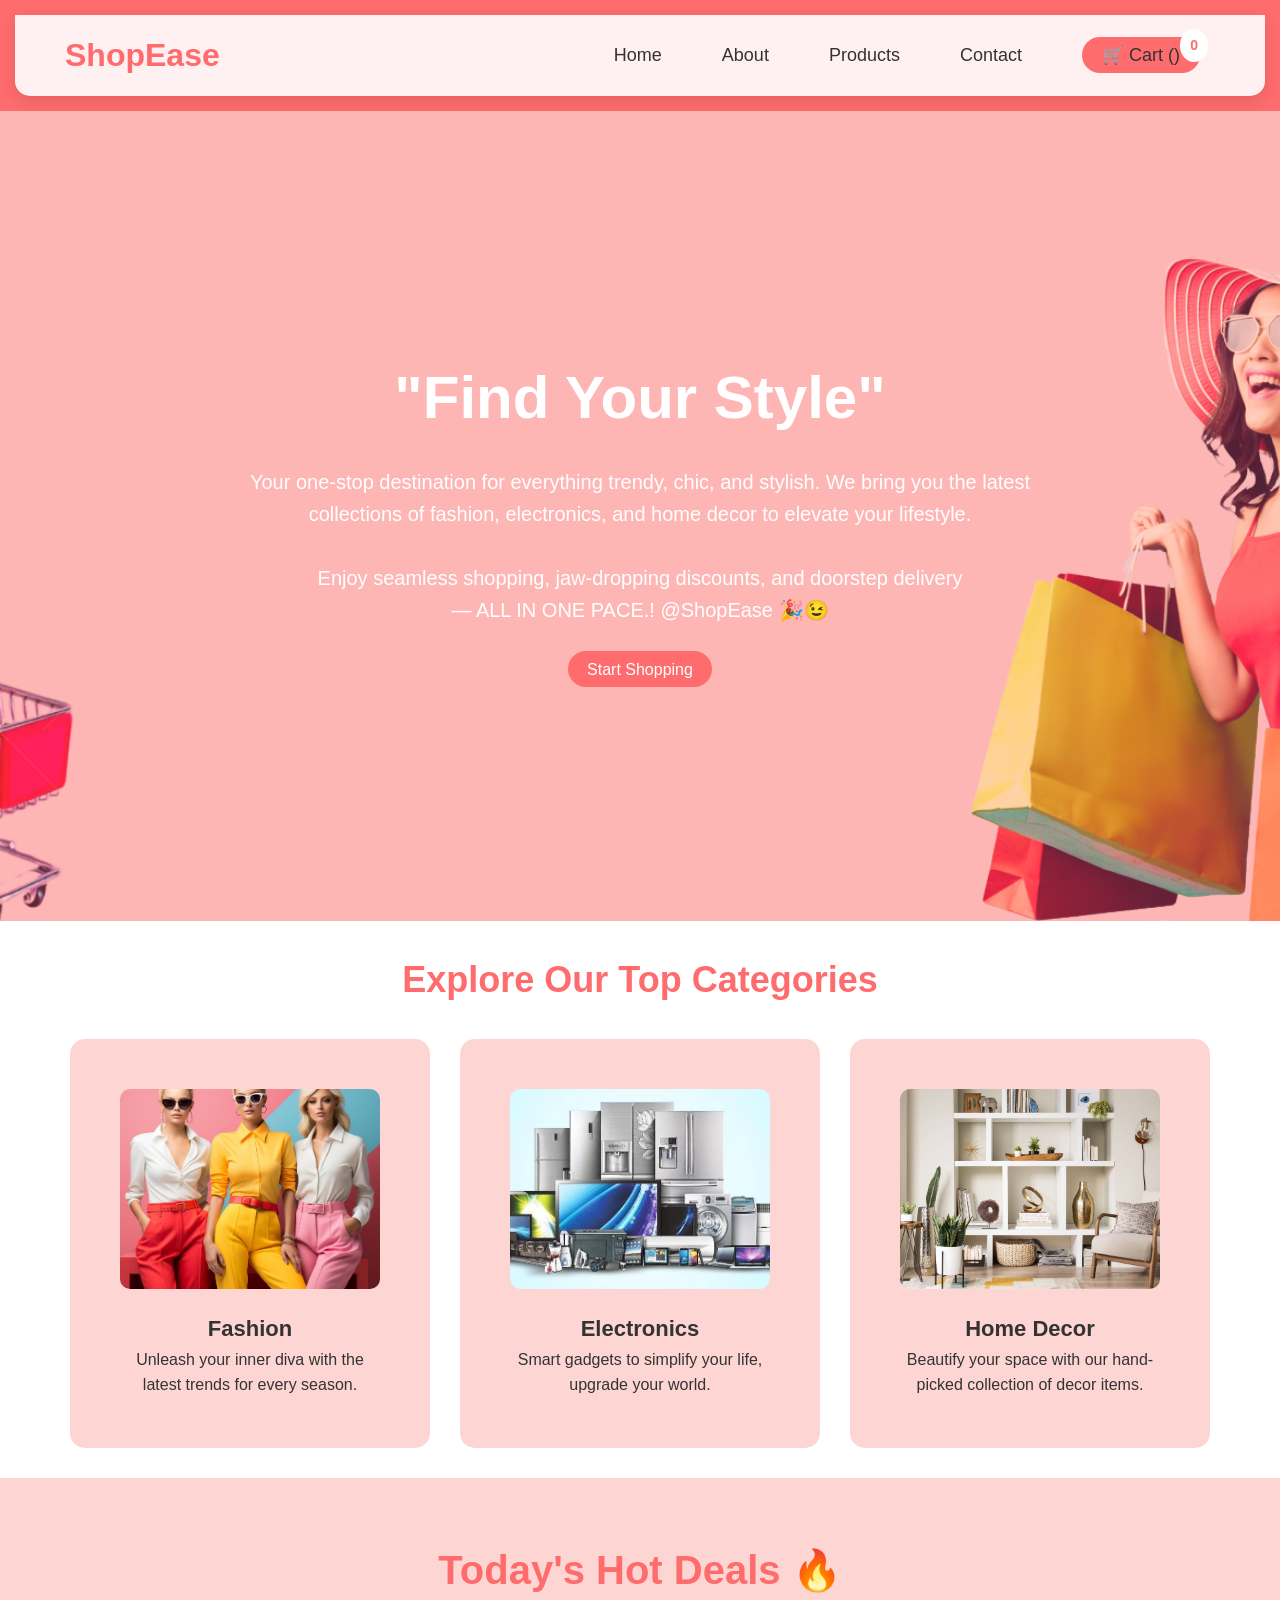
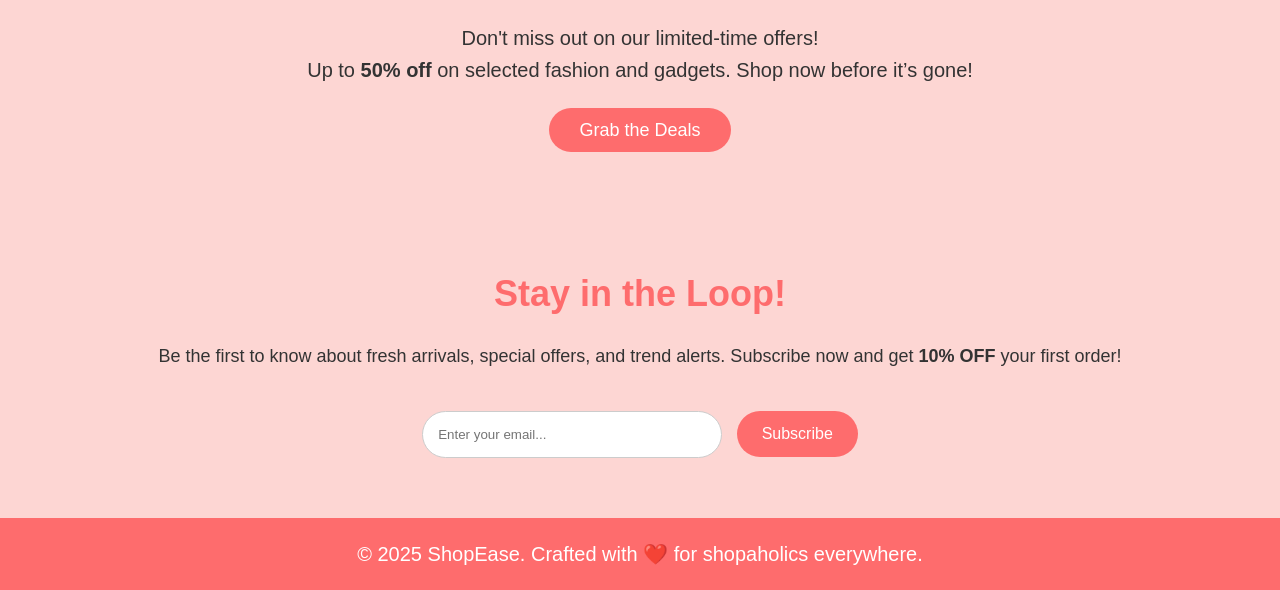
<file: Ecommerce-website/index.html>
<!-- index.html -->
<!DOCTYPE html>
<html lang="en">
<head>
  <meta charset="UTF-8">
  <meta name="viewport" content="width=device-width, initial-scale=1">
  <title>ShopEase - Home</title>
  <link rel="stylesheet" href="style.css">
</head>
<body>
<!-- Navbar --> 
<header>
  <nav class="navbar">
    <div class="logo">ShopEase</div>
    <ul class="nav-links">
      <li><a href="index.html">Home</a></li>
      <li><a href="about.html">About</a></li>
      <li><a href="products.html">Products</a></li>
      <li><a href="contact.html">Contact</a></li>
      <li><a href="cart.html" class="cart-btn">🛒 Cart (<span id="cartItemCount">0</span>)</a></li>
    </ul>
  </nav>
</header>
  <!-- Hero Section -->
  <section class="hero" id="home">
    <div class="hero-content">
      <h1>"Find Your Style"</h1>
<p>Your one-stop destination for everything trendy, chic, and stylish. We bring you the latest<br>
 collections of fashion, electronics, and home decor to elevate your lifestyle.  
    <br><br>Enjoy seamless shopping, jaw-dropping discounts, and doorstep delivery <br>
— ALL IN ONE PACE.! @ShopEase 🎉😉 </p>

      <a href="products.html" class="btn">Start Shopping</a>
    </div>
  </section>

  <!-- Featured Categories -->
  <section class="categories">
    <h2>Explore Our Top Categories</h2>
    <div class="category-grid">
      <div class="category-card">
        <img src="images/fashion.png" alt="Fashion">
        <h3>Fashion</h3>
        <p>Unleash your inner diva with the latest trends for every season.</p>
      </div>
      <div class="category-card">
        <img src="images/electronics.png" alt="Electronics">
        <h3>Electronics</h3>
        <p>Smart gadgets to simplify your life, upgrade your world.</p>
      </div>
      <div class="category-card">
        <img src="images/home.png" alt="Home Decor">
        <h3>Home Decor</h3>
        <p>Beautify your space with our hand-picked collection of decor items.</p>
      </div>
    </div>
  </section>

  <!-- Deals Highlight Section -->
  <section class="deals">
    <h2>Today's Hot Deals 🔥</h2>
    <p>Don't miss out on our limited-time offers!  
    <br>Up to <strong>50% off</strong> on selected fashion and gadgets. Shop now before it’s gone!</p>
    <a href="products.html" class="btn">Grab the Deals</a>
  </section>

  <!-- Newsletter Section -->
  <section class="newsletter">
    <h2>Stay in the Loop!</h2>
    <p>Be the first to know about fresh arrivals, special offers, and trend alerts. Subscribe now and get <strong>10% OFF</strong> your first order!</p>
    <form class="newsletter-form">
      <input type="email" placeholder="Enter your email..." required>
      <button type="submit" class="btn">Subscribe</button>
    </form>
  </section>

  <!-- Footer -->
  <footer>
    <p>&copy; 2025 ShopEase. Crafted with ❤️ for shopaholics everywhere.</p>
  </footer>

  <script src="script.js"></script>
</body>
</html>
</file>
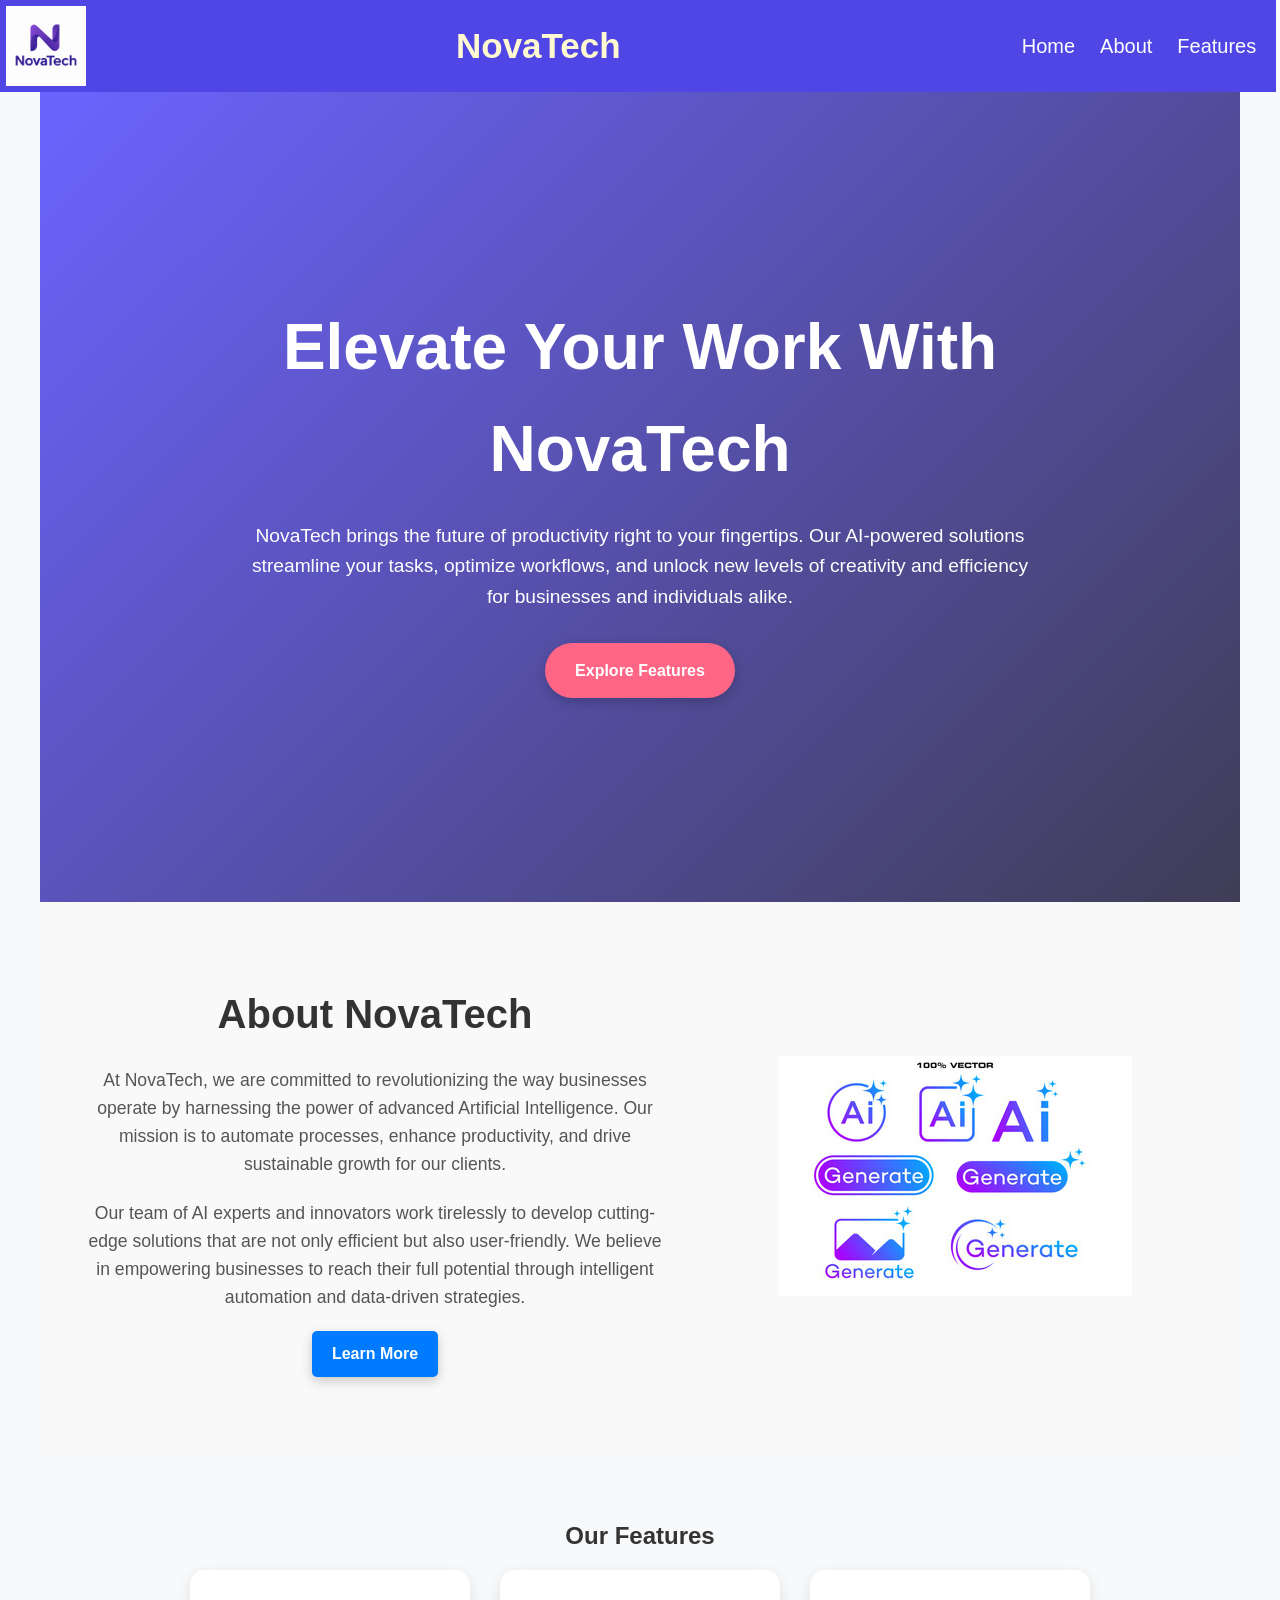
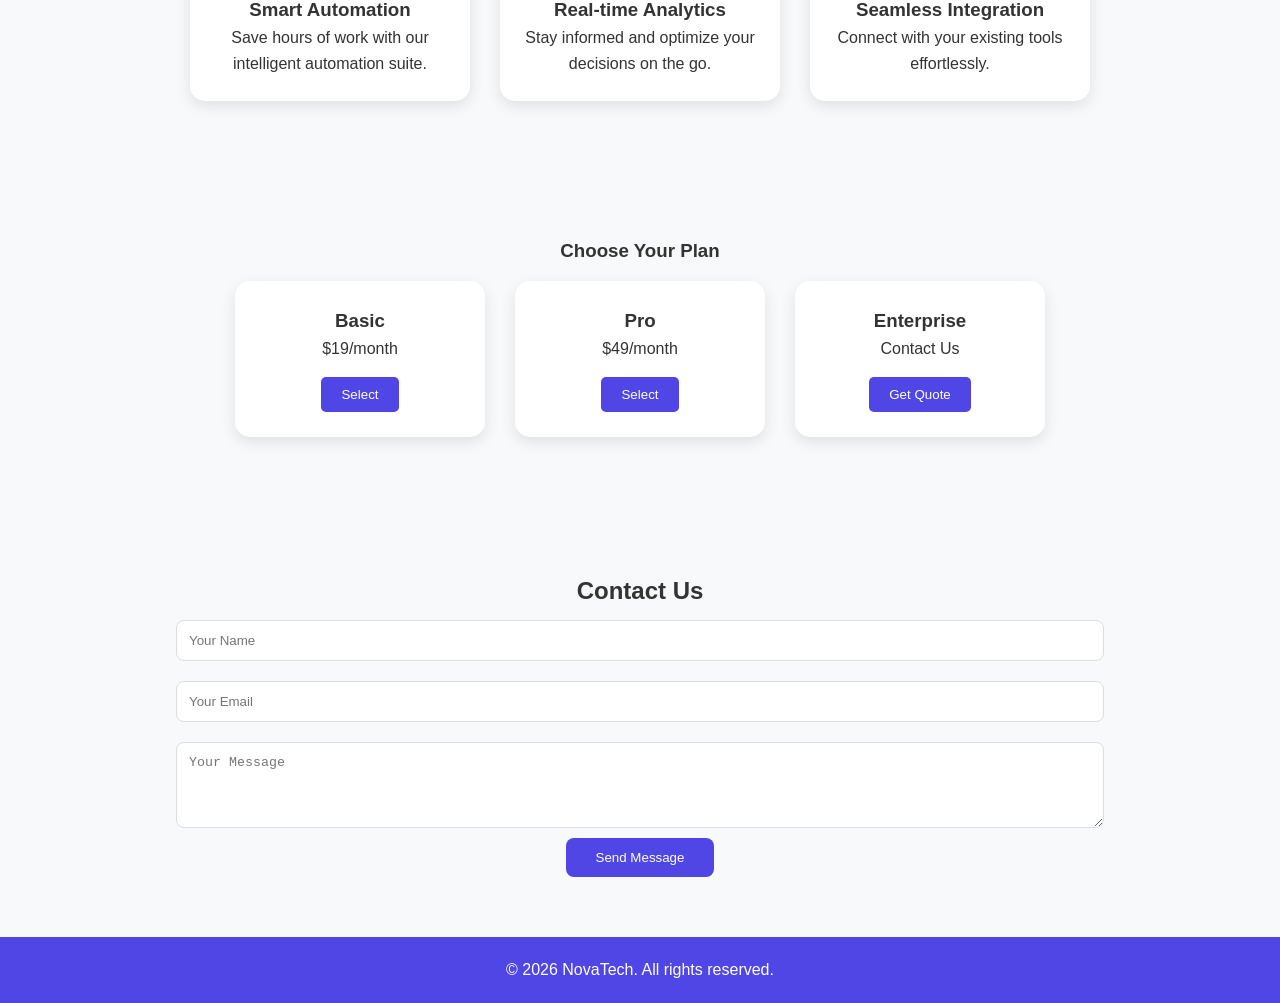
<file: NovaTech-Landing Page/index.html>
<!DOCTYPE html>
<html lang="en">
<head>
    <meta charset="UTF-8">
    <meta name="viewport" content="width=device-width, initial-scale=1.0">
    <meta http-equiv="X-UA-Compatible" content="IE=edge">
    <title>NovaTech | AI Productivity Tools</title>
    <link rel="stylesheet" href="style.css">
</head>
<body>
    <!-- Navbar -->
    <nav class="navbar">
<div class="logo">
<img src="logo.png" alt="NovaTech Logo">
    </div>
        <div class="logo">NovaTech</div>
        <ul class="nav-links">
            <li><a href="#home">Home</a></li>
            <li><a href="#about">About</a></li>
            <li><a href="#features">Features</a></li>
            <li><a href="#pricing">Pricing</a></li>
            <li><a href="#contact">Contact</a></li>
        </ul>
    </nav>

    <!-- Hero Section -->
<section id="home" class="hero">
    <div class="hero-content">
        <h1>Elevate Your Work With NovaTech</h1>
        <p>NovaTech brings the future of productivity right to your fingertips.  
        Our AI-powered solutions streamline your tasks, optimize workflows, and unlock new levels of creativity and efficiency for businesses and individuals alike.</p>
        <a href="#features" class="cta-button">Explore Features</a>
    </div>
</section>


   <!-- About Section -->
<section id="about" class="about">
    <div class="about-container">
        <div class="about-text">
            <h2>About NovaTech</h2>
            <p>
                At NovaTech, we are committed to revolutionizing the way businesses operate by harnessing the power of advanced Artificial Intelligence. Our mission is to automate processes, enhance productivity, and drive sustainable growth for our clients.
            </p>
            <p>
                Our team of AI experts and innovators work tirelessly to develop cutting-edge solutions that are not only efficient but also user-friendly. We believe in empowering businesses to reach their full potential through intelligent automation and data-driven strategies.
            </p>
            <a href="#features" class="cta-button">Learn More</a>
        </div>
        <div class="about-image">
            <img src="sideImage.png" alt="Illustration representing AI solutions">
        </div>
    </div>
</section>


    <!-- Features Section -->
    <section id="features" class="features">
        <h2>Our Features</h2>
        <div class="feature-list">
            <div class="feature-card">
                <h3>Smart Automation</h3>
                <p>Save hours of work with our intelligent automation suite.</p>
            </div>
            <div class="feature-card">
                <h3>Real-time Analytics</h3>
                <p>Stay informed and optimize your decisions on the go.</p>
            </div>
            <div class="feature-card">
                <h3>Seamless Integration</h3>
                <p>Connect with your existing tools effortlessly.</p>
            </div>
        </div>
    </section>

    <!-- Pricing Section -->
    <section id="pricing" class="pricing">
        <h3>Choose Your Plan</h3>
        <div class="pricing-cards">
            <div class="pricing-card">
                <h3>Basic</h3>
                <p>$19/month</p>
                <button>Select</button>
            </div>
            <div class="pricing-card">
                <h3>Pro</h3>
                <p>$49/month</p>
                <button>Select</button>
            </div>
            <div class="pricing-card">
                <h3>Enterprise</h3>
                <p>Contact Us</p>
                <button>Get Quote</button>
            </div>
        </div>
    </section>

    <!-- Contact Section -->
    <section id="contact" class="contact">
        <h2>Contact Us</h2>
        <form id="contact-form">
            <input type="text" name="name" placeholder="Your Name" required>
            <input type="email" name="email" placeholder="Your Email" required>
            <textarea name="message" rows="4" placeholder="Your Message" required></textarea>
            <button type="submit">Send Message</button>
        </form>
    </section>

    <!-- Footer -->
    <footer>
        <p>&copy; <span id="year"></span> NovaTech. All rights reserved.</p>
    </footer>

    <script src="script.js"></script>
</body>
</html>
</file>
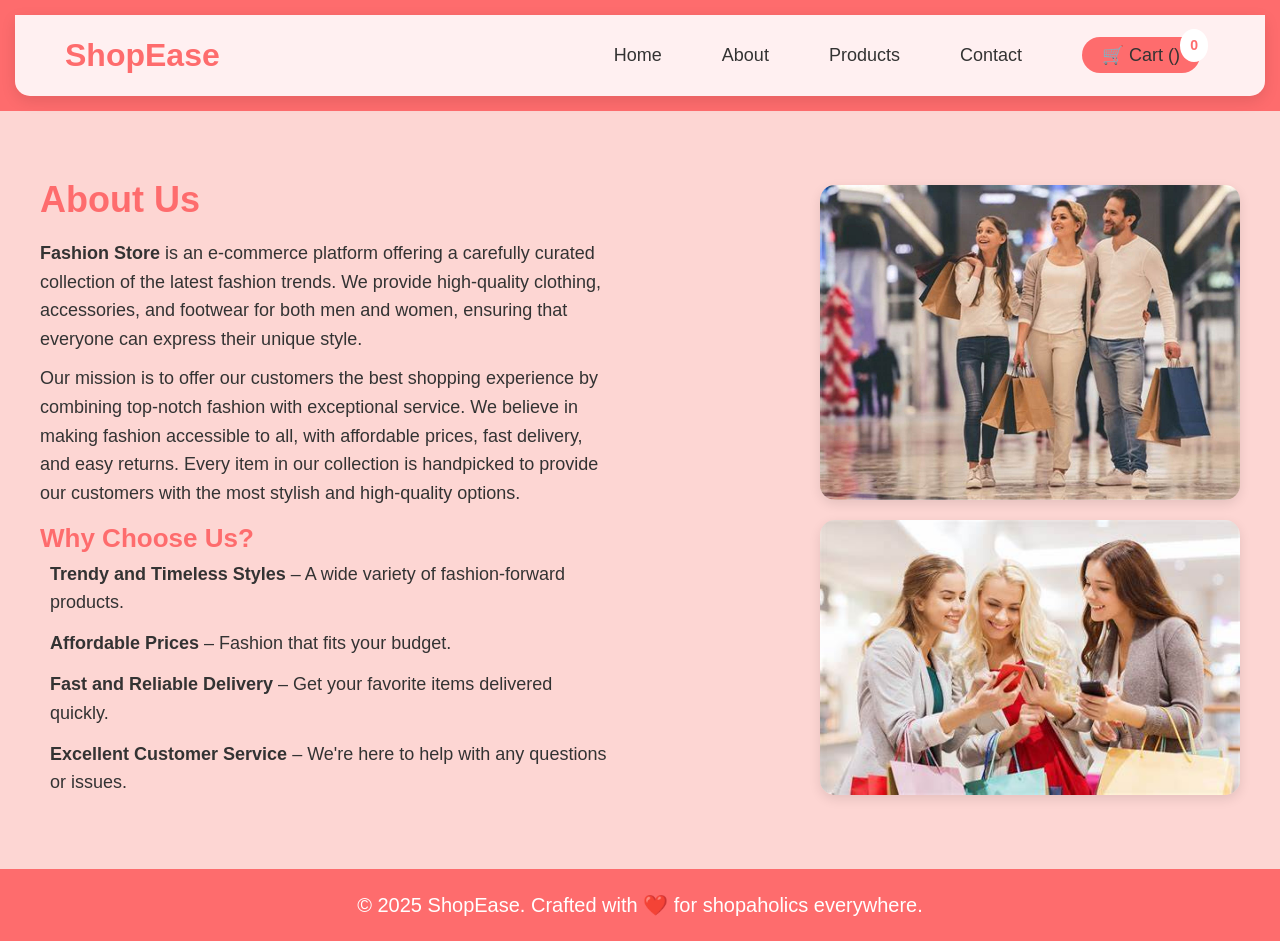
<file: Ecommerce-website/about.html>
<!DOCTYPE html>
<html lang="en">
<head>
    <meta charset="UTF-8">
    <meta name="viewport" content="width=device-width, initial-scale=1.0">
    <title>About Us - Fashion Store</title>
    <link rel="stylesheet" href="style.css">
</head>
<body>       
<!-- Navbar --> 
<header>
  <nav class="navbar">
    <div class="logo">ShopEase</div>
    <ul class="nav-links">
      <li><a href="index.html">Home</a></li>
      <li><a href="about.html">About</a></li>
      <li><a href="products.html">Products</a></li>
      <li><a href="contact.html">Contact</a></li>
      <li><a href="cart.html" class="cart-btn">🛒 Cart (<span id="cartItemCount">0</span>)</a></li>
    </ul>
  </nav>
</header>

    <!-- About Section -->
    <section id="about-section">
        <div class="container">
            <!-- Left Side - About Text -->
            <div class="about-text">
                <h2>About Us</h2>
                <p><strong>Fashion Store</strong> is an e-commerce platform offering a carefully curated collection of the latest fashion trends. We provide high-quality clothing, accessories, and footwear for both men and women, ensuring that everyone can express their unique style.</p>

                <p>Our mission is to offer our customers the best shopping experience by combining top-notch fashion with exceptional service. We believe in making fashion accessible to all, with affordable prices, fast delivery, and easy returns. Every item in our collection is handpicked to provide our customers with the most stylish and high-quality options.</p>

                <h3>Why Choose Us?</h3>
                <ul>
                    <li><strong>Trendy and Timeless Styles</strong> – A wide variety of fashion-forward products.</li>
                    <li><strong>Affordable Prices</strong> – Fashion that fits your budget.</li>
                    <li><strong>Fast and Reliable Delivery</strong> – Get your favorite items delivered quickly.</li>
                    <li><strong>Excellent Customer Service</strong> – We're here to help with any questions or issues.</li>
                </ul>
            </div>

            <!-- Right Side - Images to Enhance the Page -->
            <div class="about-images">
                <img src="images/about-image1.png" alt="Fashion Trends" class="about-img">
                <img src="images/about-image2.png" alt="Quality Fashion" class="about-img">
            </div>
        </div>
    </section>

    <!-- Footer Section -->
    <footer>
    <p>&copy; 2025 ShopEase. Crafted with ❤️ for shopaholics everywhere.</p>
    </footer>
<script src="script.js"></script>

</body>
</html>
</file>
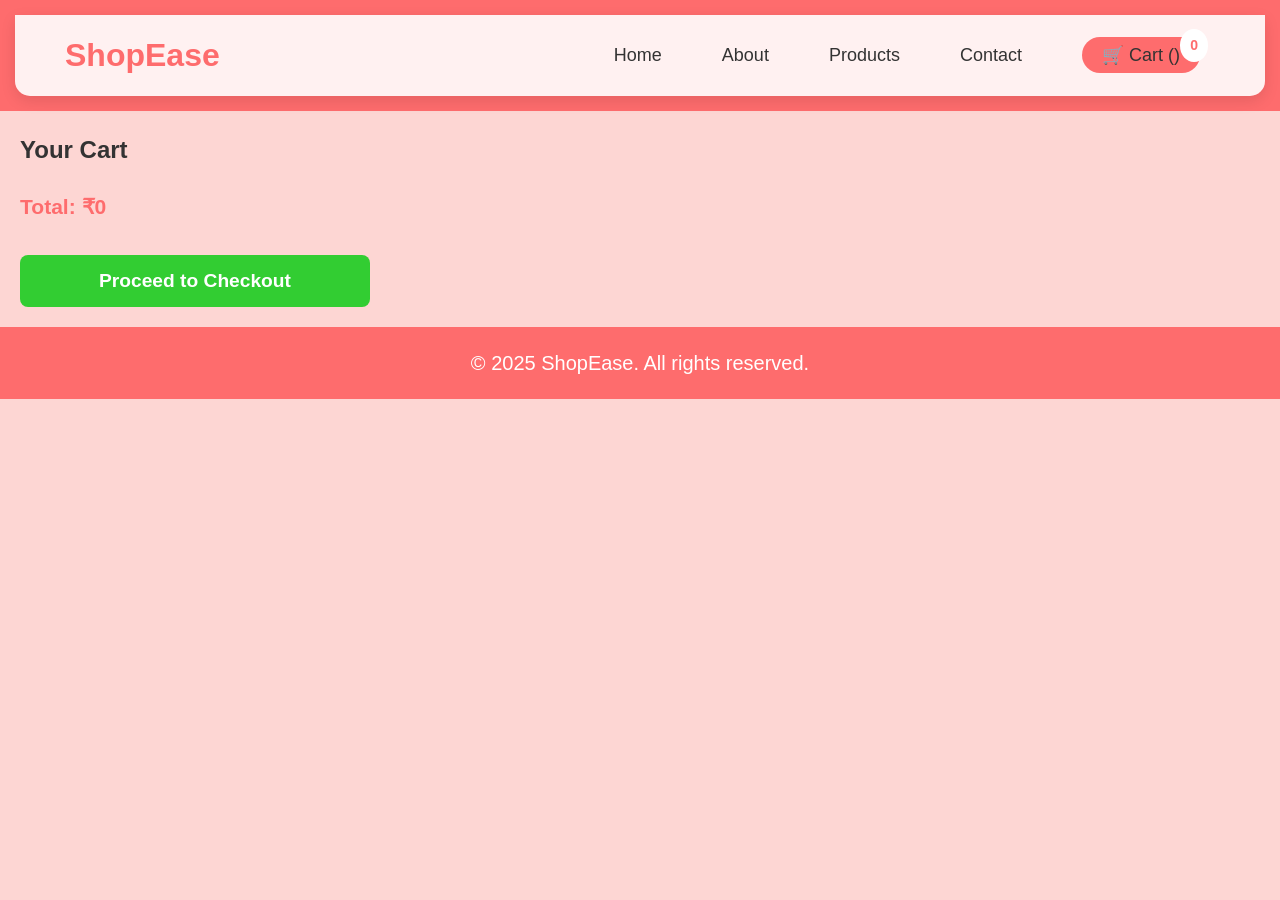
<file: Ecommerce-website/cart.html>
<!-- cart.html -->

<!DOCTYPE html>
<html lang="en">
<head>
    <meta charset="UTF-8">
    <meta name="viewport" content="width=device-width, initial-scale=1.0">
    <title>Your Cart</title>
    <link rel="stylesheet" href="style.css">
    <script src="script.js" defer></script>
</head>
<body>
    <!-- Navbar -->
    <header>
        <nav class="navbar">
            <div class="logo">ShopEase</div>
            <ul class="nav-links">
                <li><a href="index.html">Home</a></li>
                <li><a href="about.html">About</a></li>
                <li><a href="products.html">Products</a></li>
                <li><a href="contact.html">Contact</a></li>
                <li><a href="cart.html" class="cart-btn">🛒 Cart (<span id="cartItemCount">0</span>)</a></li>
            </ul>
        </nav>
    </header>

    <!-- Cart Section -->
    <section id="cart-section">
        <h2>Your Cart</h2>
        <div id="cart-items">
            <!-- Cart items will go here -->
        </div>
        <div id="cart-total">
            <h3>Total: ₹<span id="total-amount">0</span></h3>
            <button class="checkout-btn" onclick="checkout()">Proceed to Checkout</button>
        </div>
    </section>

    <!-- Footer -->
    <footer>
        <p>© 2025 ShopEase. All rights reserved.</p>
    </footer>
<script src="script.js"></script>
</body>
</html>
</file>
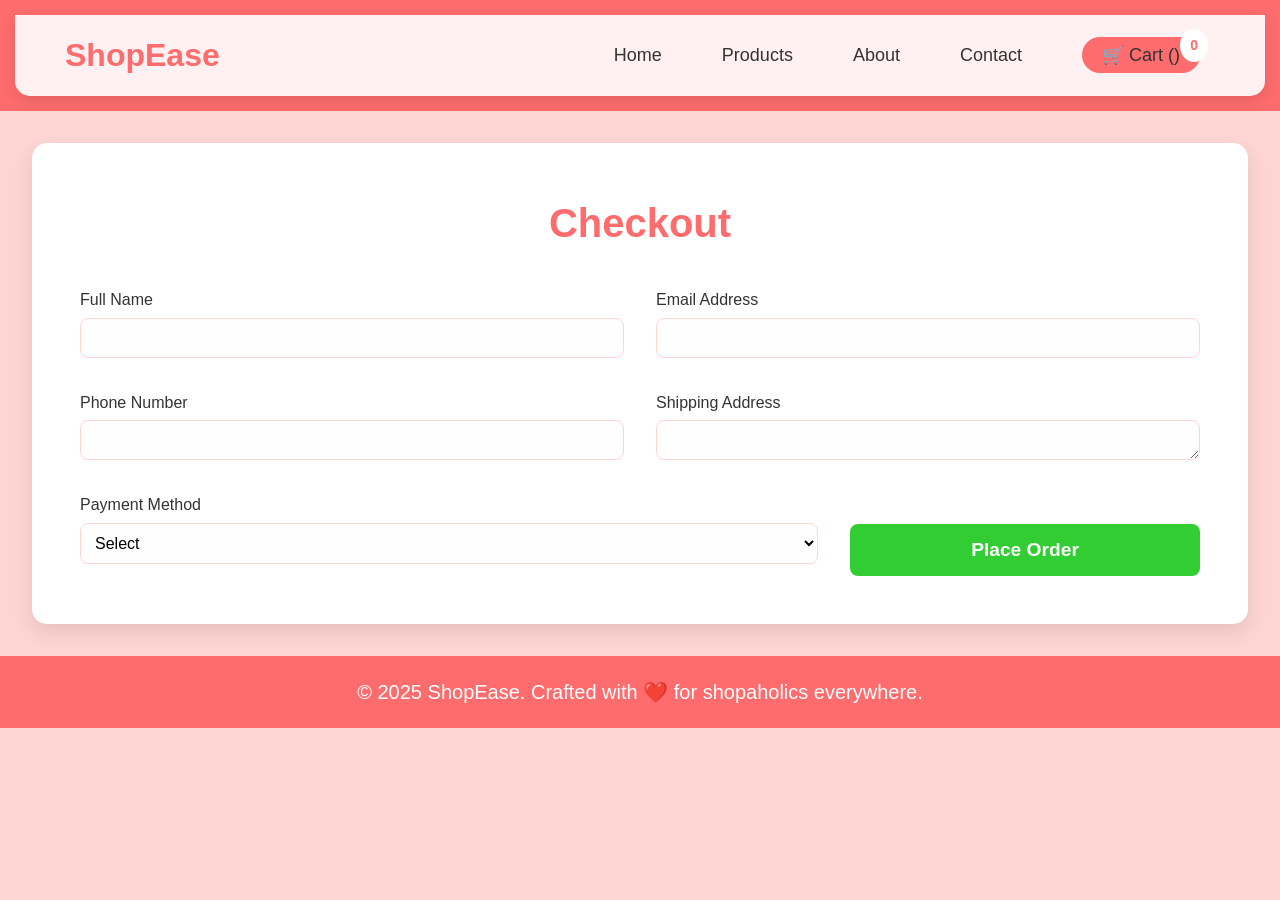
<file: Ecommerce-website/checkout.html>
<!DOCTYPE html>
<html lang="en">
<head>
  <meta charset="UTF-8">
  <title>Page Title - ShopEase</title>
  <link rel="stylesheet" href="style.css">
</head>
<body>

  <!-- Navbar -->
  <header>
    <nav class="navbar">
      <div class="logo">ShopEase</div>
      <ul class="nav-links">
        <li><a href="index.html">Home</a></li>
        <li><a href="products.html">Products</a></li>
        <li><a href="about.html">About</a></li>
        <li><a href="contact.html">Contact</a></li>
        <li><a href="cart.html" class="cart-btn">🛒 Cart (<span id="cartItemCount">0</span>)</a></li>
      </ul>
    </nav>
  </header>

  <!-- Main Content -->
  <main>
<section class="checkout-container">
  <h2>Checkout</h2>
  <form class="checkout-form" onsubmit="return handleCheckout(event)">
    <div class="form-group">
      <label>Full Name</label>
      <input type="text" required>
    </div>
    <div class="form-group">
      <label>Email Address</label>
      <input type="email" required>
    </div>
    <div class="form-group">
      <label>Phone Number</label>
      <input type="tel" required>
    </div>
    <div class="form-group">
      <label>Shipping Address</label>
      <textarea rows="1" required></textarea>
    </div>
    <div class="form-group">
      <label>Payment Method</label>
      <select required>
        <option value="">Select</option>
        <option value="COD">Cash on Delivery</option>
        <option value="Card">Credit/Debit Card</option>
      </select>
    </div>

    <button type="submit" class="checkout-btn">Place Order</button>
  </form>
</section>
  </main>

  <!-- Footer -->
  <footer>
    <p>&copy; 2025 ShopEase. Crafted with ❤️ for shopaholics everywhere.</p>
  </footer>

  <!-- Script -->
  <script src="script.js"></script>

</body>
</html>
</file>
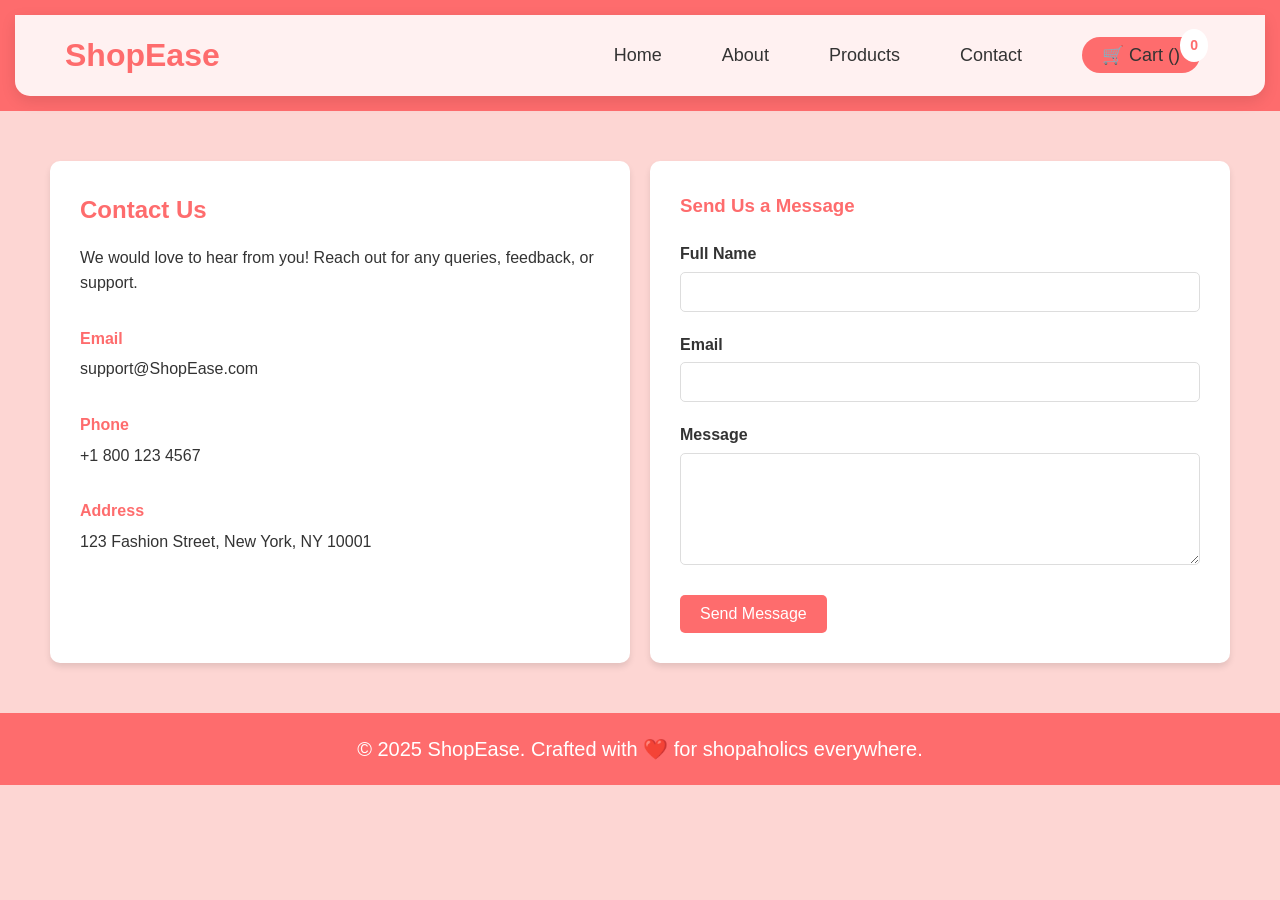
<file: Ecommerce-website/contact.html>
<!DOCTYPE html>
<html lang="en">
<head>
    <meta charset="UTF-8">
    <meta name="viewport" content="width=device-width, initial-scale=1.0">
    <title>Contact Us - Fashion Store</title>
    <link rel="stylesheet" href="style.css">
</head>
<body>       
<!-- Navbar --> 
<header>
  <nav class="navbar">
    <div class="logo">ShopEase</div>
    <ul class="nav-links">
      <li><a href="index.html">Home</a></li>
      <li><a href="about.html">About</a></li>
      <li><a href="products.html">Products</a></li>
      <li><a href="contact.html">Contact</a></li>
      <li><a href="cart.html" class="cart-btn">🛒 Cart (<span id="cartItemCount">0</span>)</a></li>
    </ul>
  </nav>
</header>
<section id="contact-section">
        <div class="contact-container">
            <div class="contact-info">
                <h2>Contact Us</h2>
                <p>We would love to hear from you! Reach out for any queries, feedback, or support.</p>

                <div class="contact-details">
                    <div class="detail">
                        <h4>Email</h4>
                        <p>support@ShopEase.com</p>
                    </div>
                    <div class="detail">
                        <h4>Phone</h4>
                        <p>+1 800 123 4567</p>
                    </div>
                    <div class="detail">
                        <h4>Address</h4>
                        <p>123 Fashion Street, New York, NY 10001</p>
                    </div>
                </div>
            </div>

            <div class="contact-form">
                <h3>Send Us a Message</h3>
                <form action="#" method="POST">
                    <div class="form-group">
                        <label for="name">Full Name</label>
                        <input type="text" id="name" name="name" required>
                    </div>
                    <div class="form-group">
                        <label for="email">Email</label>
                        <input type="email" id="email" name="email" required>
                    </div>
                    <div class="form-group">
                        <label for="message">Message</label>
                        <textarea id="message" name="message" rows="5" required></textarea>
                    </div>
                    <button type="submit" class="submit-btn">Send Message</button>
                </form>
            </div>
        </div>
    </section>

    <footer>
        <p>&copy; 2025 ShopEase. Crafted with ❤️ for shopaholics everywhere.</p>
    </footer>
 <script src="script.js"></script>
</body>
</html>
</file>
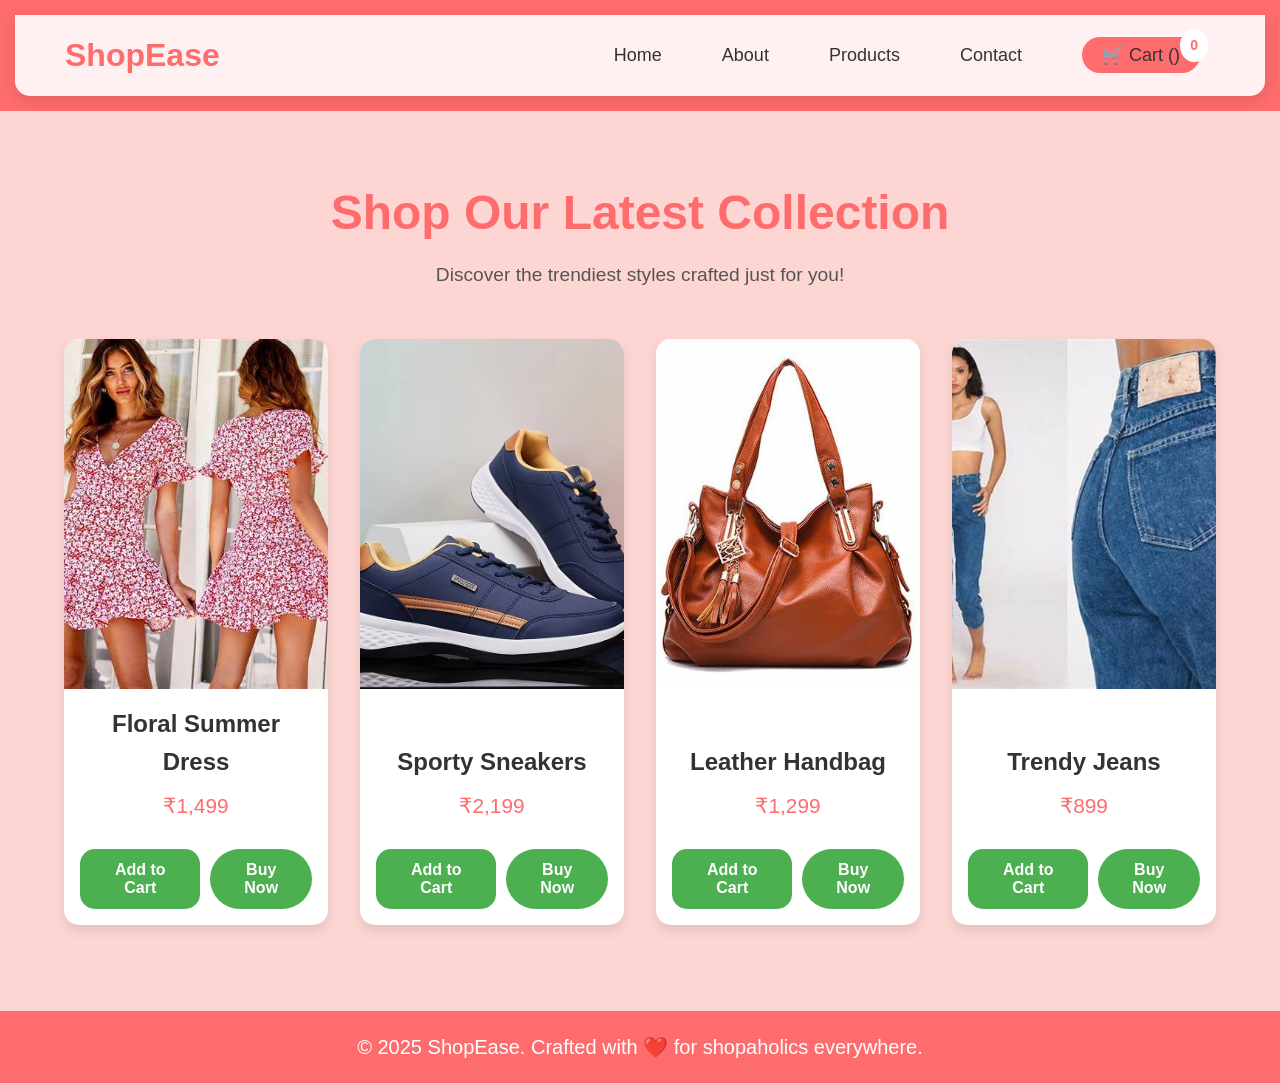
<file: Ecommerce-website/products.html>
<!-- products.html -->
<!DOCTYPE html>
<html lang="en">
<head>
  <meta charset="UTF-8">
  <title>Products - PinkyStore</title>
  <link rel="stylesheet" href="style.css">
</head>
<body>

<!-- Navbar --> 
<header>
  <nav class="navbar">
    <div class="logo">ShopEase</div>
    <ul class="nav-links">
      <li><a href="index.html">Home</a></li>
      <li><a href="about.html">About</a></li>
      <li><a href="products.html">Products</a></li>
      <li><a href="contact.html">Contact</a></li>
      <li><a href="cart.html" class="cart-btn">🛒 Cart (<span id="cartItemCount">0</span>)</a></li>
    </ul>
  </nav>
</header>
  <!-- Product Page Main Content -->

 <section class="products-page">
  <div class="products-header">
    <h1>Shop Our Latest Collection</h1>
    <p>Discover the trendiest styles crafted just for you!</p>
  </div>

  <div class="products-grid">

    <!-- Product 1 -->
    <div class="product-card">
      <img src="images/product1.png" alt="Floral Summer Dress">
      <div class="product-info">
        <h3>Floral Summer Dress</h3>
        <p class="price">₹1,499</p>
        <div class="product-buttons">
    <button onclick="addToCart('Floral Summer Dress', 1499)">Add to Cart</button>
          <button class="buy-btn" onclick="openOrderForm()">Buy Now</button>
        </div>
      </div>
    </div>

    <!-- Product 2 -->
    <div class="product-card">
      <img src="images/product2.png" alt="Sneakers">
      <div class="product-info">
        <h3>Sporty Sneakers</h3>
        <p class="price">₹2,199</p>
        <div class="product-buttons">
    <button onclick="addToCart('Sporty Sneakers', 2199)">Add to Cart</button>
          <button class="buy-btn" onclick="openOrderForm()">Buy Now</button>
        </div>
      </div>
    </div>

    <!-- Product 3 -->
    <div class="product-card">
      <img src="images/product3.png" alt="Leather Handbag">
      <div class="product-info">
        <h3>Leather Handbag</h3>
        <p class="price">₹1,299</p>
        <div class="product-buttons">
    <button onclick="addToCart('Leather Handbag', 1299)">Add to Cart</button>
          <button class="buy-btn" onclick="openOrderForm()">Buy Now</button>
        </div>
      </div>
    </div>

    <!-- Product 4 -->
    <div class="product-card">
      <img src="images/product4.png" alt="Trendy Jeans">
      <div class="product-info">
        <h3>Trendy Jeans</h3>
        <p class="price">₹899</p>
        <div class="product-buttons">
    	<button onclick="addToCart('Trendy Jeans', 899)">Add to Cart</button>
          <button class="buy-btn" onclick="openOrderForm()">Buy Now</button>
        </div>
      </div>
    </div>

  </div>
</section>

<!-- Hidden Order Form Popup -->
<div class="order-form-overlay" id="orderForm">
  <div class="order-form">
    <h2>Place Your Order</h2>
    <form>
      <input type="text" placeholder="Full Name" required>
      <input type="text" placeholder="Address" required>
      <input type="text" placeholder="City" required>
      <input type="number" placeholder="Phone Number" required>
      <button type="submit" class="btn">Confirm Order</button>
      <button type="button" class="btn cancel-btn" onclick="closeOrderForm()">Cancel</button>
    </form>
  </div>
</div>

  <!-- Footer (SAME as Home Page) -->
  <footer>
    <p>&copy; 2025 ShopEase. Crafted with ❤️ for shopaholics everywhere.</p>
  </footer>
<script src="script.js"></script>
</body>
</html>
</file>
<file: Ecommerce-website/style.css>
/* style.css */

/* Reset styles */
* {
  margin: 0;
  padding: 0;
  box-sizing: border-box;
  font-family: 'Poppins', sans-serif;
}

/* Colors */
:root {
  --light-pink: #FDD6D3;
  --hot-pink: #FE6C6D;
  --dark-gray: #333;
  --white: #fff;
}

/* Body */
body {
  background-color: var(--light-pink);
  color: var(--dark-gray);
  line-height: 1.6;
}

/* Navbar */
.navbar {
  display: flex;
  justify-content: space-between;
  align-items: center;
  background: rgba(255, 255, 255, 0.9);
  padding: 15px 50px;
  border-radius: 0 0 15px 15px;
  box-shadow: 0 5px 15px rgba(0, 0, 0, 0.1);
  position: sticky;
  top: 0;
  z-index: 1000;
}

.logo {
  font-size: 32px;
  font-weight: bold;
  color: var(--hot-pink);
}

.nav-links {
  list-style: none;
  display: flex;
  gap: 30px;
}

.nav-links li a {
  text-decoration: none;
  color: var(--dark-gray);
  font-size: 18px;
  font-weight: 500;
  transition: color 0.3s ease;
}

.nav-links li a:hover {
  color: var(--hot-pink);
}

.cart-btn {
  background: var(--hot-pink);
  color: var(--white);
  padding: 8px 20px;
  border-radius: 20px;
  text-decoration: none;
  font-size: 16px;
  transition: background 0.3s ease;
}

.cart-btn:hover {
  background: #e25556;
}

/* Hero Section */
.hero {
  background: url('images/WebsiteBG.png') no-repeat center center/cover;
  height: 90vh;
  display: flex;
  justify-content: center;
  align-items: center;
  text-align: center;
  padding: 0 20px;
  color: var(--white);
  position: relative;
}

.hero::after {
  content: '';
  position: absolute;
  top: 0; left: 0;
  width: 100%; height: 100%;
  background-color: rgba(254, 108, 109, 0.3);
  z-index: 1;
}

.hero-content {
  position: relative;
  z-index: 2;
}

.hero-content h1 {
  font-size: 60px;
  margin-bottom: 20px;
}

.hero-content p {
  font-size: 20px;
  margin-bottom: 30px;
}

.btn {
  background: var(--hot-pink);
  color: var(--white);
  padding: 12px 30px;
  border: none;
  border-radius: 30px;
  font-size: 18px;
  text-decoration: none;
  cursor: pointer;
  transition: background 0.3s ease;
}

.btn:hover {
  background: #e25556;
}

/* Featured Categories Section */
.categories {
  padding: 30px 70px;
  text-align: center;
  background: var(--white);
}

.categories h2 {
  font-size: 36px;
  margin-bottom: 30px;
  color: var(--hot-pink);
}

.category-grid {
  display: grid;
  grid-template-columns: repeat(auto-fit, minmax(250px, 1fr));
  gap: 30px;
  margin-top: 10px;
}

.category-card {
  background: var(--light-pink);
  padding:50px;
  border-radius: 15px;
  transition: transform 0.3s ease, background 0.3s ease;
  cursor: pointer;
}

.category-card:hover {
  transform: translateY(-10px);
  background: var(--hot-pink);
  color: var(--white);
}

.category-card img {
  width: 100%;
  height: 200px;
  object-fit: cover;
  border-radius: 10px;
  margin-bottom: 15px;
}

.category-card h3 {
  font-size: 22px;
}

/* Deals Section */
.deals {
  padding: 60px 50px;
  text-align: center;
  background: var(--light-pink);
}

.deals h2 {
  font-size: 40px;
  margin-bottom: 20px;
  color: var(--hot-pink);
}

.deals p {
  font-size: 20px;
  margin-bottom: 30px;
  color: var(--dark-gray);
}

.deals a {
  background: var(--hot-pink);
  color: var(--white);
  padding: 12px 30px;
  border-radius: 30px;
  font-size: 18px;
  text-decoration: none;
  transition: background 0.3s ease;
}

.deals a:hover {
  background: #e25556;
}

/* Newsletter Section */
.newsletter {
  padding: 60px 50px;
  background: var(--light-pink);
  text-align: center;
}

.newsletter h2 {
  font-size: 36px;
  margin-bottom: 20px;
  color: var(--hot-pink);
}

.newsletter p {
  font-size: 18px;
  margin-bottom: 30px;
}

.newsletter-form input[type="email"] {
  padding: 15px;
  width: 300px;
  max-width: 80%;
  border: 1px solid #ccc;
  border-radius: 30px;
  margin-right: 10px;
}

.newsletter-form button {
  background: var(--hot-pink);
  color: var(--white);
  padding: 14px 25px;
  border: none;
  border-radius: 30px;
  font-size: 16px;
  cursor: pointer;
  transition: background 0.3s ease;
}

.newsletter-form button:hover {
  background: #e25556;
}

/* Footer */
footer {
  text-align: center;
  padding: 20px;
  background: var(--hot-pink);
  color: var(--white);
  font-size: 14px;
}




/* ========== Products Page ========== */

.products-page {
  padding: 4rem 2rem;
  background-color: #fdd6d3; /* soft pink */
  min-height: 100vh;
}

/* Products Heading */
.products-header {
  text-align: center;
  margin-bottom: 3rem;
}

.products-header h1 {
  font-size: 3rem;
  color: #fe6c6d;
}

.products-header p {
  font-size: 1.2rem;
  color: #555;
  margin-top: 0.5rem;
}

/* Products Grid */
.products-grid {
  display: grid;
  grid-template-columns: repeat(auto-fit, minmax(250px, 1fr));
  gap: 2rem;
  margin: 0 2rem;
}

/* Product Card */
.product-card {
  background: #fff;
  border-radius: 15px;
  overflow: hidden;
  box-shadow: 0 6px 12px rgba(0, 0, 0, 0.1);
  transition: all 0.3s ease;
  display: flex;
  flex-direction: column;
  justify-content: space-between;
}

.product-card img {
  width: 100%;
  height: 350px;
  object-fit: cover;
}

.product-info {
  padding: 1rem;
  text-align: center;
}

.product-info h3 {
  font-size: 1.5rem;
  margin-bottom: 0.5rem;
  color: #333;
}

.product-info .price {
  font-size: 1.3rem;
  color: #fe6c6d;
  margin-bottom: 1rem;
}

/* Button */
.btn {
  background-color: #fe6c6d;
  color: white;
  padding: 0.6rem 1.2rem;
  border: none;
  border-radius: 30px;
  cursor: pointer;
  font-size: 1rem;
  transition: background-color 0.3s ease;
}

.btn:hover {
  background-color: #f94a4a;
}

/* Hover Effect on Product Card */
.product-card:hover {
  transform: translateY(-8px);
  box-shadow: 0 10px 20px rgba(254, 108, 109, 0.3);
}


/* Buttons Container */
.product-buttons {
  display: flex;
  gap: 10px;
  justify-content: center;
}

/* Buy Now button */
.buy-btn {
  background-color: #4CAF50; /* greenish */
  color: white;
  padding: 0.6rem 1.2rem;
  border: none;
  border-radius: 30px;
  cursor: pointer;
  font-size: 1rem;
  transition: background-color 0.3s ease;
}

.buy-btn:hover {
  background-color: #45a049;
}


/* Order Form Popup */
.order-form-overlay {
  position: fixed;
  top: 0;
  left: 0;
  width: 100%;
  height: 100%;
  background: rgba(0,0,0,0.6);
  display: none;
  justify-content: center;
  align-items: center;
  z-index: 999;
}

.order-form {
  background: #fff;
  padding: 2rem;
  border-radius: 15px;
  width: 350px;
  text-align: center;
}

.order-form h2 {
  color: #fe6c6d;
  margin-bottom: 1rem;
}

.order-form form input {
  width: 100%;
  padding: 0.8rem;
  margin: 0.5rem 0;
  border: 1px solid #ccc;
  border-radius: 8px;
}

.order-form form .btn {
  width: 100%;
  margin-top: 1rem;
}

.cancel-btn {
  background-color: #777;
}

.cancel-btn:hover {
  background-color: #555;
}


/* Add to Cart Button */
button {
  padding: 12px 20px;
  background-color: var(--hot-pink);  /* Bright and attractive color */
  color: var(--white);
  border: none;
  cursor: pointer;
  font-size: 16px;
  border-radius: 15px;
  transition: background-color 0.3s ease, transform 0.3s ease;
  text-align: center;
  margin-top: 10px;
}

button:hover {
  background-color: #e25556;  /* Darker shade on hover */
  transform: scale(1.05);  /* Slight zoom effect on hover */
}

/* Specific Button Styling for "Add to Cart" */
.product-buttons button {
  background-color: #4CAF50;  /* Green color for 'Add to Cart' */
  font-weight: bold;
  transition: background-color 0.3s ease, transform 0.3s ease;
}

.product-buttons button:hover {
  background-color: #45a049;  /* Darker green shade on hover */
  transform: scale(1.05);  /* Slight zoom effect */
}


/* General reset and body styling */
body {
  font-family: Arial, sans-serif;
  margin: 0;
  padding: 0;
  background-color: #f8f8f8;
}

nav {
  background-color: #FE6C6D;
  padding: 10px 20px;
  display: flex;
  justify-content: space-between;
  align-items: center;
}

nav .logo a {
  color: white;
  font-size: 24px;
  text-decoration: none;
}

nav ul {
  list-style-type: none;
  margin: 0;
  padding: 0;
  display: flex;
}

nav ul li {
  margin-right: 20px;
}

nav ul li a {
  color: white;
  text-decoration: none;
  font-size: 18px;
}

nav .cart {
  color: white;
  font-size: 18px;
}
/* Cart Section */
#cart-section {
  padding: 20px;
  background-color: var(--light-pink);  /* Soft pink */
}

/* Cart Items */
#cart-items {
  display: flex;
  flex-direction: column;
  gap: 10px;
}

.cart-item {
  display: flex;
  justify-content: space-between;
  padding: 10px;
  background-color: var(--white);
  border-radius: 5px;
  box-shadow: 0 2px 4px rgba(0, 0, 0, 0.1);
}

.cart-item p {
  margin: 0;
  font-size: 16px;
}

.cart-item .price {
  color: var(--hot-pink);
}

.cart-item .quantity {
  font-weight: bold;
}

#cart-total {
  margin-top: 20px;
  font-size: 18px;
  font-weight: bold;
  color: var(--hot-pink);
}

/* Checkout Button */
.checkout-btn {
  padding: 10px;
  background-color: var(--hot-pink);
  color: var(--white);
  border: none;
  cursor: pointer;
  font-size: 16px;
  border-radius: 8px;
  margin-top: 20px;
}

.checkout-btn:hover {
  background-color: #e25556;
}



/* Navbar */
.cart-btn {
  background: var(--hot-pink);
  color: var(--white);
  padding: 8px 20px;
  border-radius: 20px;
  text-decoration: none;
  font-size: 16px;
  position: relative;  /* Add position for cart count */
  transition: background 0.3s ease;
}

.cart-btn:hover {
  background: #e25556;
}

/* Cart Count in Cart Button */
.cart-btn span {
  position: absolute;
  top: -8px;
  right: -8px;
  background-color: #fff;
  color: var(--hot-pink);
  border-radius: 50%;
  padding: 5px 10px;
  font-size: 14px;
  font-weight: bold;
}


/* General Styles */
* {
    margin: 0;
    padding: 0;
    box-sizing: border-box;
}

body {
    font-family: 'Arial', sans-serif;
    background-color: var(--white);
    color: var(--dark-gray);
    line-height: 1.6;
}

/* CSS Variables */
:root {
    --light-pink: #FDD6D3;
    --hot-pink: #FE6C6D;
    --dark-gray: #333;
    --white: #fff;
}

/* Navigation Bar */
nav {
    background-color: var(--hot-pink);  /* Hot Pink */
    padding: 20px 0;
}

nav ul {
    list-style-type: none;
    display: flex;
    justify-content: center;
}

nav ul li {
    margin: 0 20px;
}

nav ul li a {
    color: var(--white);
    text-decoration: none;
    font-size: 18px;
    font-weight: bold;
}

nav ul li a.active {
    color: var(--light-pink);  /* Light Pink */
}

/* About Section */
#about-section {
    padding: 60px 20px;
    background-color: var(--light-pink);  /* Light Pink Background */
}

.container {
    max-width: 1200px;
    margin: 0 auto;
    display: flex;
    justify-content: space-between;
    align-items: center;
    flex-wrap: wrap;
    gap: 40px;
}

.about-text {
    width: 50%;
    padding-right: 30px;
}

.about-text h2 {
    font-size: 36px;
    margin-bottom: 10px;
    color: var(--hot-pink);  /* Hot Pink */
}

.about-text p {
    font-size: 18px;
    margin-bottom: 10px;
    color: var(--dark-gray);
}

.about-text h3 {
    font-size: 26px;
    margin-top: 0px;
    color: var(--hot-pink);  /* Hot Pink */
}

.about-text ul {
    list-style-type: none;
    margin-left: 10px;
}

.about-text li {
    font-size: 18px;
    margin-bottom: 12px;
    color: var(--dark-gray);
}

/* About Images */
.about-images {
    width: 35%;
    display: flex;
    gap: 20px;
    flex-wrap: wrap;
}

.about-img {
    width: 100%;
    height: auto;
    border-radius: 15px;
    box-shadow: 0 4px 12px rgba(0, 0, 0, 0.1);
}


/* Global Styles */
:root {
    --light-pink: #FDD6D3;
    --hot-pink: #FE6C6D;
    --dark-gray: #333;
    --white: #fff;
}

body {
    font-family: Arial, sans-serif;
    margin: 0;
    padding: 0;
    background-color: #f9f9f9;
    color: var(--dark-gray);
}

header {
    background-color: var(--hot-pink);
    color: var(--white);
    padding: 15px;
    text-align: center;
}

header .logo h1 {
    margin: 0;
}

header nav ul {
    list-style: none;
    padding: 0;
}

header nav ul li {
    display: inline;
    margin: 0 15px;
}

header nav ul li a {
    color: var(--white);
    text-decoration: none;
    font-size: 18px;
}

header nav ul li a:hover,
header nav ul li a.active {
    text-decoration: underline;
}

#contact-section {
    padding: 50px 0;
    background-color: var(--light-pink);
}

.contact-container {
    display: flex;
    justify-content: space-between;
    margin: 0 50px;
    gap: 20px;
}

.contact-info {
    flex: 1;
    background-color: var(--white);
    padding: 30px;
    border-radius: 10px;
    box-shadow: 0 4px 6px rgba(0, 0, 0, 0.1);
}

.contact-info h2 {
    color: var(--hot-pink);
    margin-bottom: 15px;
}

.contact-info p {
    font-size: 16px;
    line-height: 1.6;
    margin-bottom: 30px;
}

.contact-details {
    margin-top: 20px;
}

.contact-details .detail {
    margin-bottom: 15px;
}

.contact-details h4 {
    color: var(--hot-pink);
    margin: 5px 0;
}

.contact-details p {
    font-size: 16px;
}

.contact-form {
    flex: 1;
    background-color: var(--white);
    padding: 30px;
    border-radius: 10px;
    box-shadow: 0 4px 6px rgba(0, 0, 0, 0.1);
}

.contact-form h3 {
    color: var(--hot-pink);
    margin-bottom: 20px;
}

.contact-form .form-group {
    margin-bottom: 20px;
}

.contact-form label {
    display: block;
    margin-bottom: 5px;
    font-weight: bold;
}

.contact-form input,
.contact-form textarea {
    width: 100%;
    padding: 10px;
    font-size: 16px;
    border: 1px solid #ddd;
    border-radius: 5px;
}

.contact-form button {
    background-color: var(--hot-pink);
    color: var(--white);
    padding: 10px 20px;
    border: none;
    border-radius: 5px;
    font-size: 16px;
    cursor: pointer;
}

.contact-form button:hover {
    background-color: #f95358;
}

footer {
    background-color: var(--hot-pink);
    color: var(--white);
    padding: 20px;
    text-align: center;
}

footer p {
    margin: 0px 0;
    font-size:20px;
    font-weight:80hv;
}

:root {
  --light-pink: #FDD6D3;
  --hot-pink: #FE6C6D;
  --dark-gray: #333;
  --white: #fff;
}

/* Reset */
* {
  margin: 0;
  padding: 0;
  box-sizing: border-box;
}

body {
  font-family: 'Poppins', sans-serif;
  background-color: var(--light-pink);
  color: var(--dark-gray);
  min-height: 100vh;
  display: flex;
  flex-direction: column;
}

/* Checkout Section */
.checkout-container {
  background-color: var(--white);
  padding: 3rem;
  margin: 2rem auto;
  width: 95%;
  max-width: 1300px;
  border-radius: 15px;
  box-shadow: 0 8px 20px rgba(0,0,0,0.1);
}

.checkout-container h2 {
  text-align: center;
  color: var(--hot-pink);
  margin-bottom: 2rem;
  font-size: 2.5rem;
}

.checkout-form {
  display: flex;
  flex-wrap: wrap;
  gap: 2rem;
}

.form-group {
  flex: 1 1 45%;
  display: flex;
  flex-direction: column;
}

.checkout-form input,
.checkout-form textarea,
.checkout-form select {
  padding: 10px;
  border-radius: 8px;
  border: 1px solid var(--light-pink);
  font-size: 1rem;
  background-color: #fefefe;
  margin-top: 5px;
}

.checkout-btn {
  width: 350px;
  background-color: #32CD32;
  color: var(--white);
  padding: 15px;
  border: none;
  border-radius: 8px;
  font-size: 1.2rem;
  font-weight: bold;
  cursor: pointer;
  margin-top: 2rem;
  transition: background-color 0.3s;
}

.checkout-btn:hover {
  background-color: var(--dark-gray);
}

/* Responsive */
@media (max-width: 768px) {
  .form-group {
    flex: 1 1 100%;
  }
}
</file>
<file: NovaTech-Landing Page/style.css>
/* Reset & Base Styles */
* {
    margin: 0;
    padding: 0;
    box-sizing: border-box;
}

body {
    font-family: 'Poppins', sans-serif;
    line-height: 1.6;
    background: #f8f9fa;
    color: #333;
}

/* About Section Styling */
.about {
    padding: 60px 20px;
    background-color: #f9f9f9;
}

.about-container {
    display: flex;
    flex-wrap: wrap;
    align-items: center;
    justify-content: space-between;
    max-width: 1200px;
    margin: 0 auto;
}

.about-text {
    flex: 1 1 500px;
    padding: 20px;
}

.about-text h2 {
    font-size: 2.5em;
    margin-bottom: 20px;
    color: #333;
}

.about-text p {
    font-size: 1.1em;
    line-height: 1.6;
    color: #555;
    margin-bottom: 20px;
}

.about-text .cta-button {
    display: inline-block;
    padding: 10px 20px;
    background-color: #007BFF;
    color: #fff;
    text-decoration: none;
    border-radius: 5px;
}

.about-image {
    flex: 1 1 400px;
    padding: 20px;
    text-align: center;
}

.about-image img {
    max-width: 100%;
    height: auto;
}

/* Navbar */
.navbar {
    display: flex;
    justify-content: space-between;
    align-items: center;
 padding: 6px;
    margin-right: 4px;
    background: #4f46e5;
}
/* Logo styling */
.logo img {
   height: 80px; 
    width: auto;
display: block;
}
.navbar .logo {
    color: #FFF9D1;
    margin-right: 370px;
    font-size: 35px;
    font-weight: bold;
}

.navbar .nav-links {
    list-style: none;
    display: flex;
 padding: 6px;

}

.navbar .nav-links li {
    margin-left: 25px;
    font-size: 20px;

}

.navbar .nav-links a {
    color: #fff;
    text-decoration: none;
    transition: 0.3s;
}

.navbar .nav-links a:hover {
    text-decoration: underline;
}

/* Hero Section */
.hero {
    display: flex;
    justify-content: center;
    align-items: center;
    text-align: center;
    height: 90vh;
    background: linear-gradient(135deg, #6c63ff, #3f3d56);
    color: white;
    padding: 0 20px;
    box-sizing: border-box;

}

.hero-content {
    max-width: 800px;
}

.hero h1 {
    font-size: 4rem;
    margin-bottom: 20px;
    animation: fadeInUp 1s ease forwards;
}

.hero p {
    font-size: 1.2rem;
    margin-bottom: 30px;
    line-height: 1.6;
    animation: fadeInUp 1.2s ease forwards;
    opacity: 0;
}

.cta-button {
    display: inline-block;
    padding: 15px 30px;
    background: #ff6584;
    color: white;
    border-radius: 30px;
    text-decoration: none;
    font-weight: 600;
    box-shadow: 0 4px 12px rgba(0, 0, 0, 0.2);
    transition: all 0.3s ease;
    opacity: 0;
    animation: fadeInUp 1.4s ease forwards;
}

.cta-button:hover {
    background: #ff3366;
    transform: translateY(-2px);
}

/* Fade In Animation */
@keyframes fadeInUp {
    0% {
        opacity: 0;
        transform: translateY(20px);
    }
    100% {
        opacity: 1;
        transform: translateY(0);
    }
}

/* Sections */
section {
    padding: 60px 20px;
    max-width: 1200px;
    margin: auto;
    text-align: center;
}

/* Feature Cards */
.feature-list {
    display: flex;
    justify-content: center;
    flex-wrap: wrap;
}

.feature-card {
    background: white;
    margin: 15px;
    padding: 25px;
    border-radius: 15px;
    box-shadow: 0 5px 15px rgba(0,0,0,0.1);
    width: 280px;
    transition: transform 0.3s ease;
}

.feature-card:hover {
    transform: translateY(-5px);
}

/* Pricing */
.pricing-cards {
    display: flex;
    justify-content: center;
    flex-wrap: wrap;
}

.pricing-card {
    background: white;
    margin: 15px;
    padding: 25px;
    border-radius: 15px;
    width: 250px;
    box-shadow: 0 5px 15px rgba(0,0,0,0.1);
}

.pricing-card button {
    margin-top: 15px;
    padding: 10px 20px;
    background: #4f46e5;
    color: white;
    border: none;
    border-radius: 5px;
    cursor: pointer;
}

.pricing-card button:hover {
    background: #3730a3;
}

/* Contact */
.contact form {
    display: flex;
    flex-direction: column;
    align-items: center;
}

.contact input, .contact textarea {
    width: 80%;
    margin: 10px 0;
    padding: 12px;
    border: 1px solid #ddd;
    border-radius: 8px;
}

.contact button {
    padding: 12px 30px;
    background: #4f46e5;
    color: white;
    border: none;
    border-radius: 8px;
    cursor: pointer;
}

.contact button:hover {
    background: #3730a3;
}

/* Footer */
footer {
    text-align: center;
    padding: 20px;
    background: #4f46e5;
    color: white;
}
</file>
